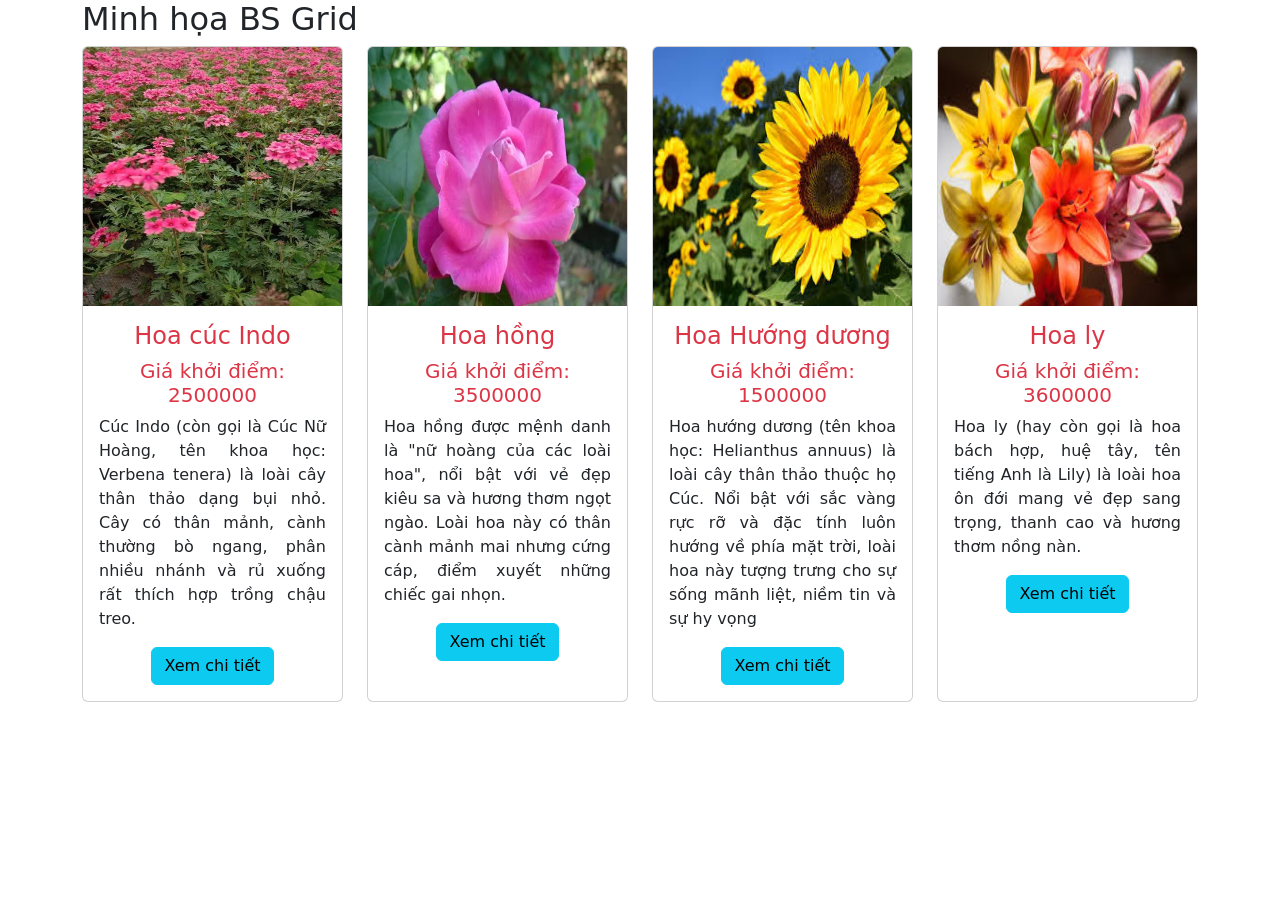
<file: index.html>
<!DOCTYPE html>
<html lang="vi">
     <head>
           <title>Thiết kế Web</title>
           <meta charset= "UTF-8" />
           <link href="https://cdn.jsdelivr.net/npm/bootstrap@5.3.8/dist/css/bootstrap.min.css" rel="stylesheet">
           <script src="https://cdn.jsdelivr.net/npm/bootstrap@5.3.8/dist/js/bootstrap.bundle.min.js"></script>
     </head>
     <body>
        <div class="container">
            <h2>Minh họa BS Grid</h2>
        <div class="row row-cols-1 row-cols-md-4 g-4">
            <div class="col text-center">
                <div class="card product-item h-100 d-flex flex-column">
                    <div class="ratio ratio-1x1 product-image">
                       <img src="../accets/images/cucindo.img" alt="Hoa cúc indo" class="card-img-top">
                    </div>  
                    <div class="card-body product-info">
                        <h4 class="card-title text-danger">Hoa cúc Indo</h4>
                        <h5 class="text-danger">Giá khởi điểm: 2500000</h5>
                        <p style ="text-align: justify;">
                            Cúc Indo (còn gọi là Cúc Nữ Hoàng, tên khoa học: Verbena tenera) là loài cây thân thảo dạng bụi nhỏ. 
                            Cây có thân mảnh, cành thường bò ngang, phân nhiều nhánh và rủ xuống rất thích hợp trồng chậu treo.
                        </p>
                        <a href="#" class="btn btn-info mt-auto btn-custom-equal">Xem chi tiết</a>
                    </div>
                </div>   
            </div>
            <div class="col text-center">
                <div class="card product-item h-100 d-flex flex-column">
                    <div class="ratio ratio-1x1 product-image">
                       <img src="../accets/images/hoahong.image" alt="Hoa hồng" class="card-img-top">
                    </div>  
                    <div class="card-body product-info">
                        <h4 class="card-title text-danger">Hoa hồng</h4>
                        <h5 class="text-danger">Giá khởi điểm: 3500000</h5>
                        <p style ="text-align: justify;">
                            Hoa hồng được mệnh danh là "nữ hoàng của các loài hoa", nổi bật với vẻ đẹp kiêu sa và hương thơm ngọt ngào. 
                            Loài hoa này có thân cành mảnh mai nhưng cứng cáp, điểm xuyết những chiếc gai nhọn.
                        </p>
                        <a href="#" class="btn btn-info mt-auto btn-custom-equal">Xem chi tiết</a>
                    </div>
                </div>   
            </div>
            <div class="col text-center">
                <div class="card product-item h-100 d-flex flex-column">
                    <div class="ratio ratio-1x1 product-image">
                       <img src="../accets/images/hoahuongduong" alt="Hoa hướng dương" class="card-img-top">
                    </div>  
                    <div class="card-body product-info">
                        <h4 class="card-title text-danger">Hoa Hướng dương</h4>
                        <h5 class="text-danger">Giá khởi điểm: 1500000</h5>
                        <p style ="text-align: justify;">
                           Hoa hướng dương (tên khoa học: Helianthus annuus) là loài cây thân thảo thuộc họ Cúc. 
                           Nổi bật với sắc vàng rực rỡ và đặc tính luôn hướng về phía mặt trời, loài hoa này tượng trưng cho sự sống mãnh liệt, niềm tin và sự hy vọng
                        </p>
                        <a href="#" class="btn btn-info mt-auto btn-custom-equal">Xem chi tiết</a>
                    </div>
                </div>   
            </div>
            <div class="col text-center">
                <div class="card product-item h-100 d-flex flex-column">
                    <div class="ratio ratio-1x1 product-image">
                       <img src="../accets/images/hoaly.image" alt="Hoa ly" class="card-img-top">
                    </div>  
                    <div class="card-body product-info">
                        <h4 class="card-title text-danger">Hoa ly</h4>
                        <h5 class="text-danger">Giá khởi điểm: 3600000</h5>
                        <p style ="text-align: justify;">
                           Hoa ly (hay còn gọi là hoa bách hợp, huệ tây, tên tiếng Anh là Lily) là loài hoa ôn đới mang vẻ đẹp sang trọng, thanh cao và hương thơm nồng nàn.
                        </p>
                        <a href="#" class="btn btn-info mt-auto btn-custom-equal">Xem chi tiết</a>
                    </div>
                </div>   
            </div>
        </div>
        </div> 






    </body>
</html>
</file>
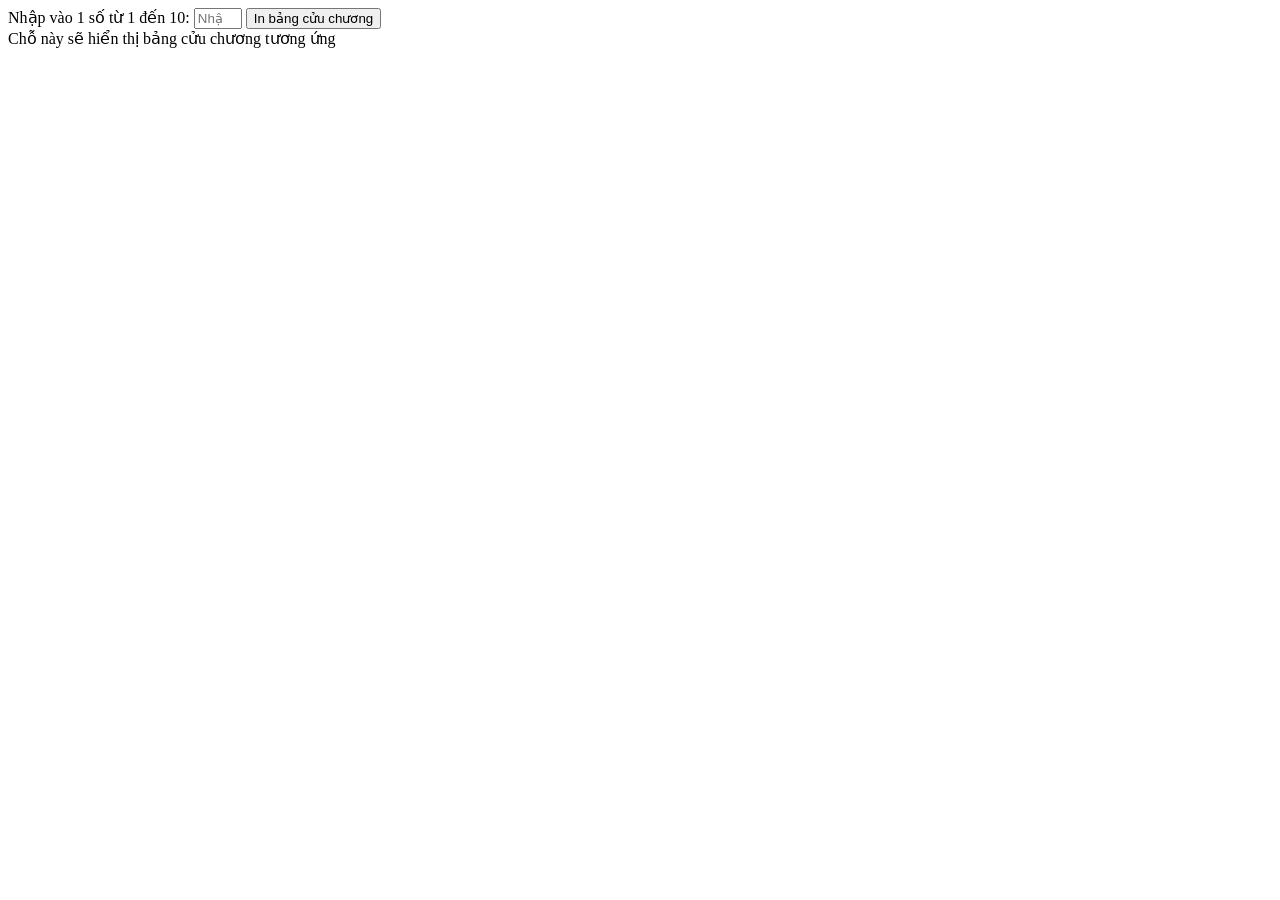
<file: html/bang-cuu-chuong.html>
<!DOCTYPE html>
<html lang = "vi">
	<head>
		<title>Bảng cửu chương</title>
		<meta charset = "utf-8">
		
	</head>
	<body>
		<div class = "container">
            <form>
                <label>Nhập vào 1 số từ 1 đến 10:</label>
                <input type = "number" name = "txtSo" id = "txtSo" placeholder="Nhập vào 1 số" min = "1" max = "10">
                <input type = "button" id = "btnPrint" value = "In bảng cửu chương" onclick="printBCC(document.getElementById('txtSo').value)">
            </form>
			<div id = "result">
                Chỗ này sẽ hiển thị bảng cửu chương tương ứng
            </div>
            <script src = "../js/lib.js"></script>
		</div>
        
	</body>
</html>
</file>
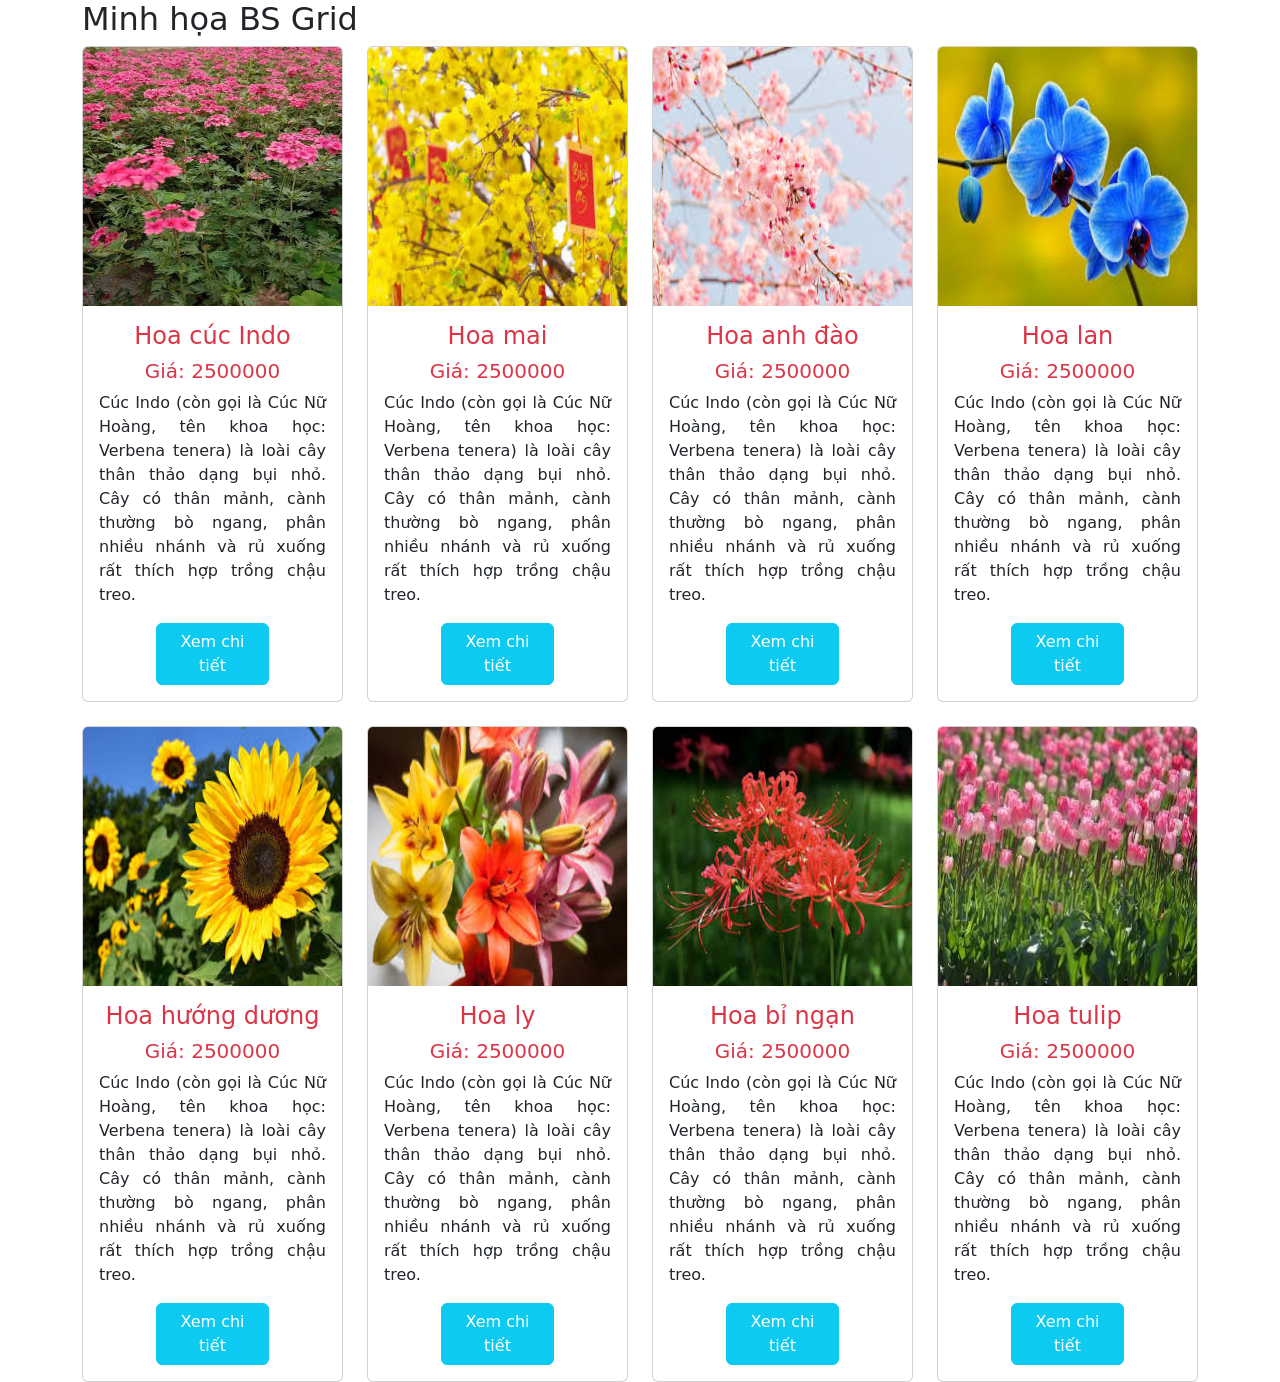
<file: html/bangsanpham.html>
<!DOCTYPE html>
<html lang="vi">
     <head>
           <title>Thiết kế Web</title>
           <meta charset= "UTF-8" />
           <link href="https://cdn.jsdelivr.net/npm/bootstrap@5.3.8/dist/css/bootstrap.min.css" rel="stylesheet">
           <script src="https://cdn.jsdelivr.net/npm/bootstrap@5.3.8/dist/js/bootstrap.bundle.min.js"></script>
           
     </head>
     <body>
        <div class="container">
            <h2>Minh họa BS Grid</h2>
           <div class="row row-cols-1 row-cols-md-4 g-4" id="product-list">
           </div>
        </div> 
        <script src="../js/lib.js" defer></script>
    </body>
</html>
</file>
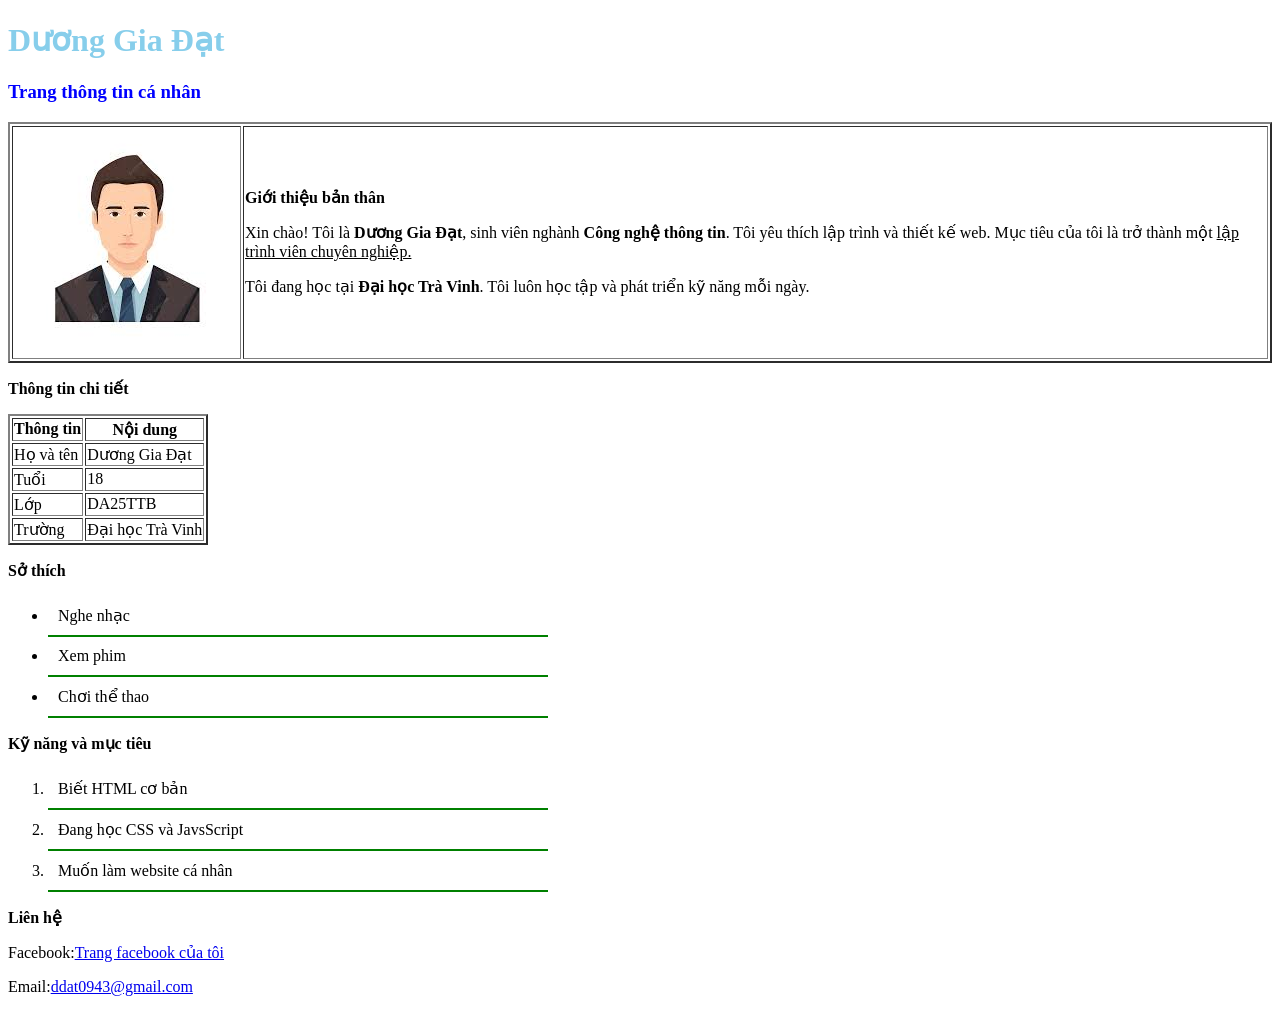
<file: html/gioithieu.html>
<!DOCTYPE html>
<html lang="vi">
     <head>
           <title>Thiết kế Web</title>
           <meta charset= "UTF-8" />
           <link rel="stylesheet" href="../css/style.css">
     </head>
     <body>
       <h1 id="hoten">Dương Gia Đạt</h1>
       <h3 id="tieude">Trang thông tin cá nhân</h3>
       <div class="container">
	   <table border="2">
	         <tr >
			      <td class="kc">
				   <img src="../accets/images/avatar.img">
				  </td>
				  <td class="ck">
				      <p><b>Giới thiệu bản thân</b></p>
                   <p>Xin chào! Tôi là <b>Dương Gia Đạt</b>, sinh viên nghành<b> Công nghệ thông tin</b>. Tôi yêu thích lập trình và thiết kế web.
                      Mục tiêu của tôi là trở thành một <u>lập trình viên chuyên nghiệp.</u></p>
                   <p>Tôi đang học tại <b>Đại học Trà Vinh</b>. Tôi luôn học tập và phát triển kỹ năng mỗi ngày.   
				  </td>
               </tr>  
	   </table>
       </div>       
       <p><b>Thông tin chi tiết</b></p>
       <table border="2">
           <tr>
             <th><b>Thông tin</b></th>
             <th style="text-align":center><b>Nội dung</b></th>
           </tr>
           <tr>
               <td>Họ và tên</td>
               <td>Dương Gia Đạt</td>
           </tr>
           <tr>
               <td>Tuổi</td>
               <td>18</td>
           </tr>
           <tr>
               <td>Lớp</td>
               <td>DA25TTB</td>
           </tr>
           <tr>
               <td>Trường</td>
               <td>Đại học Trà Vinh</td>
           </tr>

       </table>
       
       <p><b>Sở thích</b></p>
       <ul>
           <li>Nghe nhạc</li>
           <li>Xem phim</li>
           <li>Chơi thể thao</li>
       </ul>
       <p><b>Kỹ năng và mục tiêu</b></p>
       <ol> 
           <li>Biết HTML cơ bản</li>
           <li>Đang học CSS và JavsScript</li>
           <li>Muốn làm website cá nhân</li>
       </ol>
       <p><b>Liên hệ</b></p>
       <p>Facebook:<a href="https://www.facebook.com/duong.at.814917?mibextid=ZbWKwL">Trang facebook của tôi</a></p>
       <p>Email:<a href="mailto:ddat09843@gmail.com">ddat0943@gmail.com</a></p>
</html>
</file>
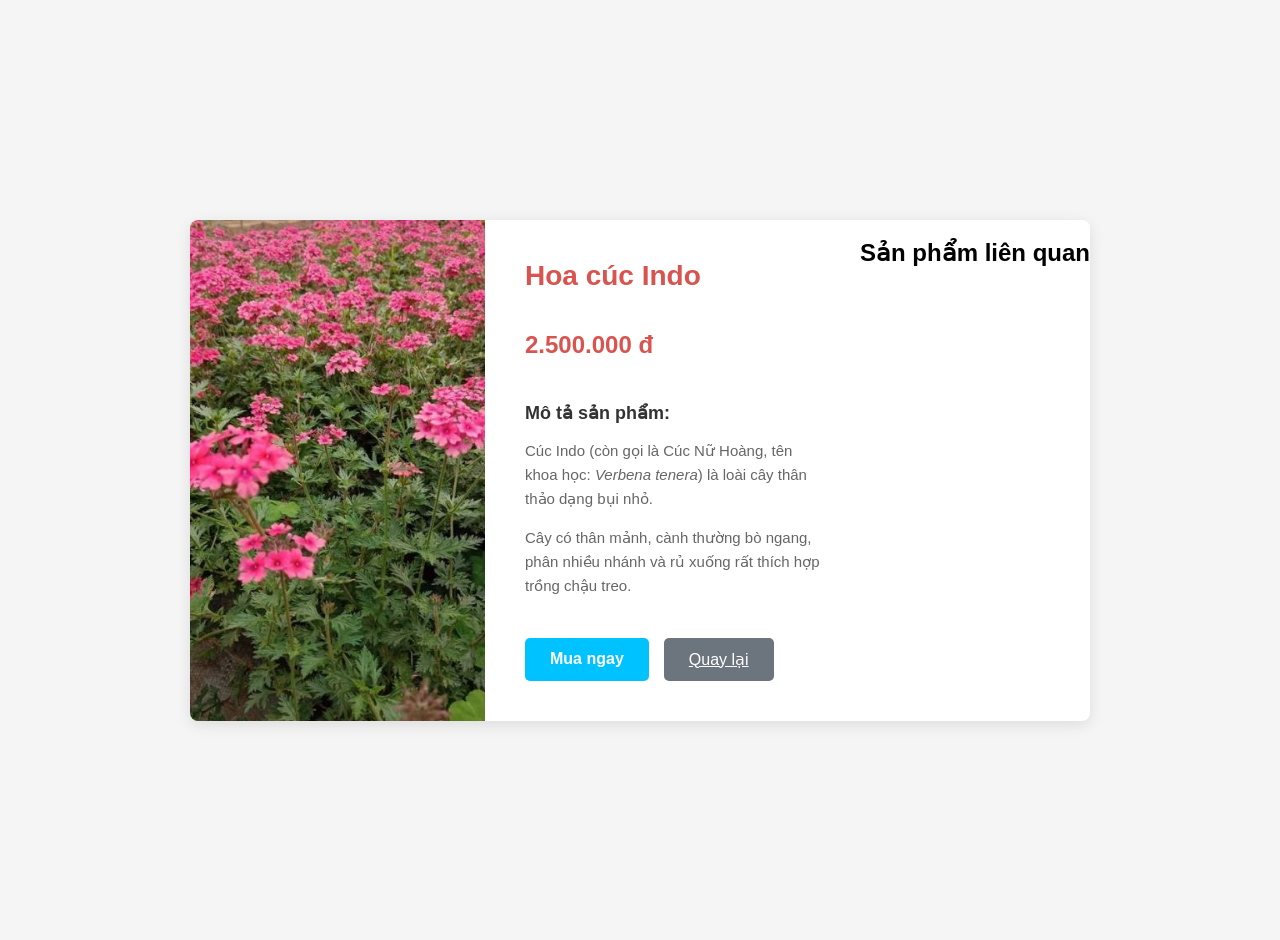
<file: html/trangchitiet.html>
<!DOCTYPE html>
<html lang = "vi">
	<head>
		<title>Trang chi tiết</title>
		<meta charset = "utf-8">
         <style>
        /* Định dạng cơ bản cho toàn trang */
        body {
            font-family: Arial, sans-serif;
            background-color: #f5f5f5;
            margin: 0;
            padding: 20px;
            display: flex;
            justify-content: center;
            align-items: center;
            min-height: 100vh;
        }

        /* Khung chứa chi tiết sản phẩm */
        .product-container {
            background-color: #ffffff;
            max-width: 900px;
            width: 100%;
            border-radius: 8px;
            box-shadow: 0 4px 15px rgba(0,0,0,0.1);
            display: flex;
            overflow: hidden;
        }

        /* Định dạng hình ảnh bên trái */
        .product-image {
            flex: 1;
            background-color: #eaeaea;
        }

        .product-image img {
            width: 100%;
            height: 100%;
            object-fit: cover;
            display: block;
        }

        /* Định dạng thông tin bên phải */
        .product-details {
            flex: 1;
            padding: 40px;
            display: flex;
            flex-direction: column;
            justify-content: center;
        }

        /* Tên sản phẩm */
        .product-title {
            color: #d9534f;
            font-size: 28px;
            margin-top: 0;
            margin-bottom: 15px;
        }

        /* Giá tiền */
        .product-price {
            color: #d9534f;
            font-size: 24px;
            font-weight: bold;
            margin-bottom: 25px;
        }

        /* Đoạn văn mô tả */
        .product-description h3 {
            font-size: 18px;
            color: #333;
            margin-bottom: 10px;
        }

        .product-description p {
            color: #666;
            line-height: 1.6;
            font-size: 15px;
            margin-bottom: 10px;
        }

        /* Khu vực nút bấm */
        .action-buttons {
            margin-top: 30px;
            display: flex;
            gap: 15px;
        }

        /* Nút mua ngay */
        .btn-buy {
            background-color: #00c2ff;
            color: white;
            border: none;
            padding: 12px 25px;
            font-size: 16px;
            border-radius: 5px;
            cursor: pointer;
            font-weight: bold;
            transition: background 0.3s;
        }

        .btn-buy:hover {
            background-color: #0099cc;
        }

        /* Nút quay lại */
        .btn-back {
            background-color: #6c757d;
            color: white;
            border: none;
            padding: 12px 25px;
            font-size: 16px;
            border-radius: 5px;
            cursor: pointer;
            transition: background 0.3s;
        }

        .btn-back:hover {
            background-color: #5a6268;
        }

        /* Giao diện co giãn cho điện thoại */
        @media (max-width: 768px) {
            .product-container {
                flex-direction: column;
            }
            .product-details {
                padding: 20px;
            }
        }
    </style>
	</head>
	<body>

    <div class="product-container">
        
        <div class="product-image">
            <img src="../accets/images/cucindo.img" alt="Hoa cúc Indo">
        </div>

      
        <div class="product-details">
            <h1 class="product-title">Hoa cúc Indo</h1>
            <p class="product-price">2.500.000 đ</p>
            
            <div class="product-description">
                <h3>Mô tả sản phẩm:</h3>
                <p>Cúc Indo (còn gọi là Cúc Nữ Hoàng, tên khoa học: <em>Verbena tenera</em>) là loài cây thân thảo dạng bụi nhỏ.</p>
                <p>Cây có thân mảnh, cành thường bò ngang, phân nhiều nhánh và rủ xuống rất thích hợp trồng chậu treo.</p>
            </div>

           
            <div class="action-buttons">
                <button class="btn-buy">Mua ngay</button>
                <a href="bangsanpham.html" class="btn-back">Quay lại</a>

            </div>
        </div>
        <div>
            <h2>Sản phẩm liên quan</h2>
            <div></div>
        </div>
    </div>

	</body>
</html>
</file>
<file: css/style.css>
#tieude{
	text-transform:uppercasa;
	text-size:36px;
	color:blue;
}
#hoten{
	text-transform:uppercasa;
	text-size:36px;
	color:skyblue;
}
ul,ol{
	margin: 15px 0px;
	lít-style-type:none;
	lít-style-position:inside;
	max-width:500px;
}
 li{
	 padding:10px;
	 border-bottom:2px solid green;
 }
</file>
